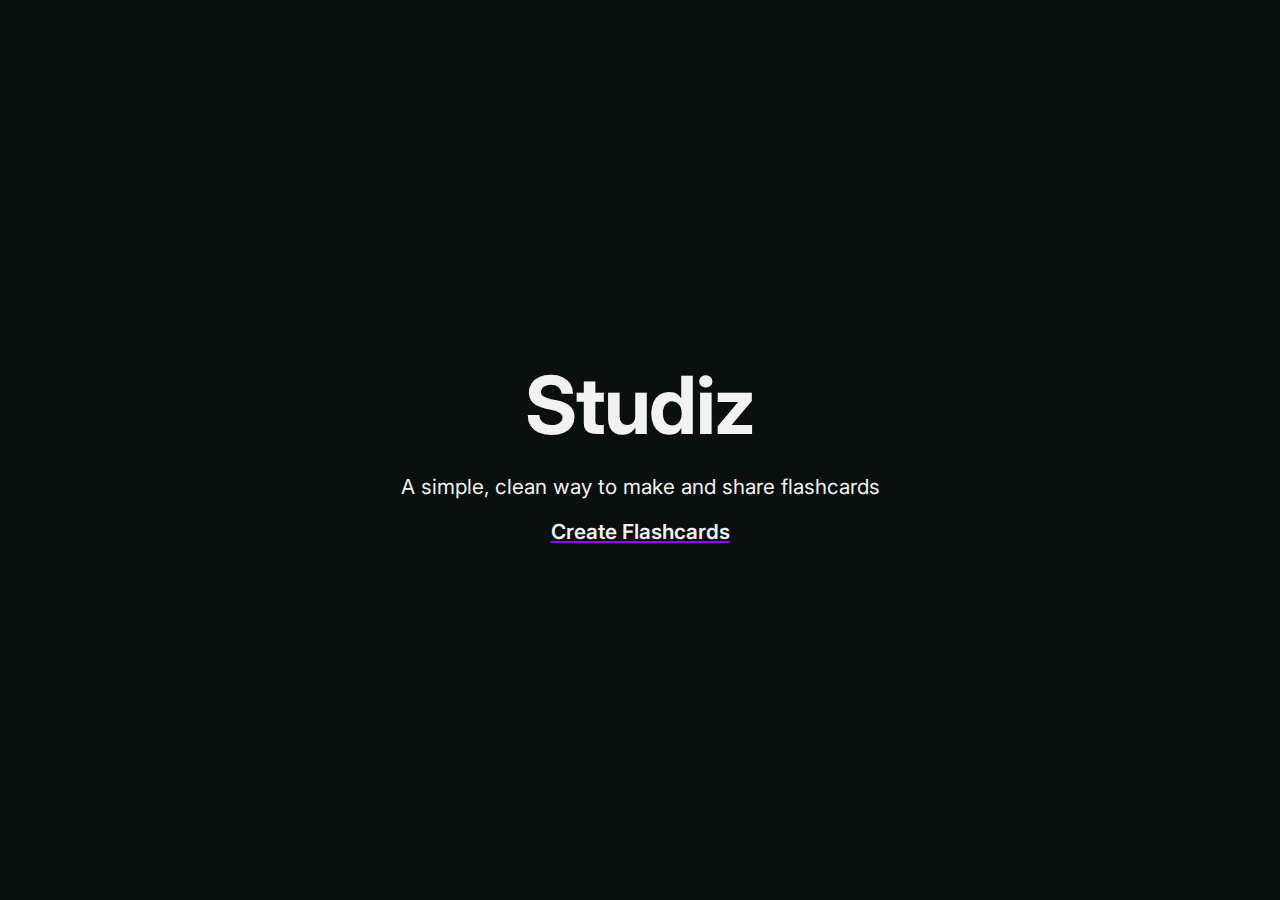
<file: index.html>
<!DOCTYPE html>
<html lang="en">
<head>
    <meta charset="UTF-8">
    <meta name="viewport" content="width=device-width, initial-scale=1.0">
    <title>Studiz</title>
    <link rel="stylesheet" href="css/style.css">
    <link rel="stylesheet" href="css/index.css">
</head>
<body>
    <main>
        <h1>Studiz</h1>
        <p>A simple, clean way to make and share flashcards</p>

        <a href="/create.html">Create Flashcards</a>
    </main>
</body>
</html>
</file>
<file: css/style.css>
@import url('https://fonts.googleapis.com/css2?family=Inter:ital,opsz,wght@0,14..32,100..900;1,14..32,100..900&display=swap');

:root {
    --text-50: hsl(0, 0%, 95%);
    --text-100: hsl(0, 0%, 90%);
    --text-200: hsl(0, 0%, 80%);
    --text-300: hsl(0, 0%, 70%);
    --text-400: hsl(0, 0%, 60%);
    --text-500: hsl(0, 0%, 50%);
    --text-600: hsl(0, 0%, 40%);
    --text-700: hsl(0, 0%, 30%);
    --text-800: hsl(0, 0%, 20%);
    --text-900: hsl(0, 0%, 10%);
    --text-950: hsl(0, 0%, 5%);

    --background-50: hsl(155, 28%, 95%);
    --background-100: hsl(155, 25%, 90%);
    --background-200: hsl(155, 27%, 80%);
    --background-300: hsl(155, 27%, 70%);
    --background-400: hsl(155, 27%, 60%);
    --background-500: hsl(155, 27%, 50%);
    --background-600: hsl(155, 27%, 40%);
    --background-700: hsl(155, 27%, 30%);
    --background-800: hsl(155, 27%, 20%);
    --background-900: hsl(155, 25%, 10%);
    --background-950: hsl(155, 28%, 5%);

    --primary-50: hsl(155, 100%, 95%);
    --primary-100: hsl(155, 100%, 90%);
    --primary-200: hsl(155, 100%, 80%);
    --primary-300: hsl(155, 100%, 70%);
    --primary-400: hsl(155, 100%, 60%);
    --primary-500: hsl(155, 100%, 50%);
    --primary-600: hsl(155, 100%, 40%);
    --primary-700: hsl(155, 100%, 30%);
    --primary-800: hsl(155, 100%, 20%);
    --primary-900: hsl(155, 100%, 10%);
    --primary-950: hsl(155, 100%, 5%);

    --secondary-50: hsl(199, 85%, 95%);
    --secondary-100: hsl(201, 88%, 90%);
    --secondary-200: hsl(201, 88%, 80%);
    --secondary-300: hsl(201, 88%, 70%);
    --secondary-400: hsl(201, 88%, 60%);
    --secondary-500: hsl(201, 88%, 50%);
    --secondary-600: hsl(201, 88%, 40%);
    --secondary-700: hsl(201, 88%, 30%);
    --secondary-800: hsl(201, 88%, 20%);
    --secondary-800-rgb: 6, 64, 96;
    --secondary-900: hsl(201, 88%, 10%);
    --secondary-950: hsl(202, 85%, 5%);

    --accent-50: hsl(274, 100%, 95%);
    --accent-100: hsl(274, 96%, 90%);
    --accent-200: hsl(274, 98%, 80%);
    --accent-300: hsl(274, 97%, 70%);
    --accent-400: hsl(274, 98%, 60%);
    --accent-500: hsl(274, 98%, 50%);
    --accent-600: hsl(274, 98%, 40%);
    --accent-700: hsl(274, 97%, 30%);
    --accent-800: hsl(274, 98%, 20%);
    --accent-900: hsl(274, 96%, 10%);
    --accent-950: hsl(274, 100%, 5%);

    margin: 0;
    padding: 0;
}


body {
    background-color: var(--background-950);
    color: var(--text-50);

    font-family: 'Inter', sans-serif;

    padding: 0;
    margin: 0;

    width: 100%;
    height: 100%;
}

/* Widget styles */
.text-entry {
    background-color: var(--secondary-900);

    border: none;
    outline: none;

    color: inherit;
    font: inherit;

    padding: 1rem;
    border-radius: 0.5rem;
    font-size: 1rem;
}

button, input[type="submit"] {
    &.primary {
        background-color: var(--primary-600);
        color: inherit;

        border: none;

        padding: 0.75rem;
        border-radius: 0.5rem;

        font: inherit;
        font-size: 1.2rem;
        font-weight: 600;

        cursor: pointer;

        transition: 0.1s ease-in-out;

        &:hover {
            transform: translateY(-0.1rem) scale(1.01);
            box-shadow: 0 0.6rem 0.5rem -0.5rem var(--primary-400);
        }
    }

    &.secondary {
        background-color: var(--secondary-800);
        color: inherit;

        border: none;
        box-sizing: border-box;


        padding: 0.75rem;
        border-radius: 0.5rem;

        font: inherit;
        font-size: 1.2rem;
        font-weight: 600;

        cursor: pointer;

        transition: 0.1s ease-in-out;

        &:hover {
            transform: translateY(-0.1rem) scale(1.01);
        }
    }
}

nav {
    display: flex;
    justify-content: space-between;
    align-items: center;

    padding: 0 1rem;

    border-bottom: 1px solid var(--text-500);
}

/* General styles */
a {
    color: inherit;
    font: inherit;
    font-weight: 600;
    text-decoration-color: var(--accent-500);
}
</file>
<file: css/index.css>
main {
    display: flex;
    justify-content: center;
    align-items: center;
    flex-direction: column;

    height: 100vh;

    font-size: 1.3rem;

    text-align: center;

    padding: 0 1rem;
}

h1 {
    font-size: 5rem;
    margin: 0;
    padding: 0;

    letter-spacing: -0.1rem;
}
</file>
